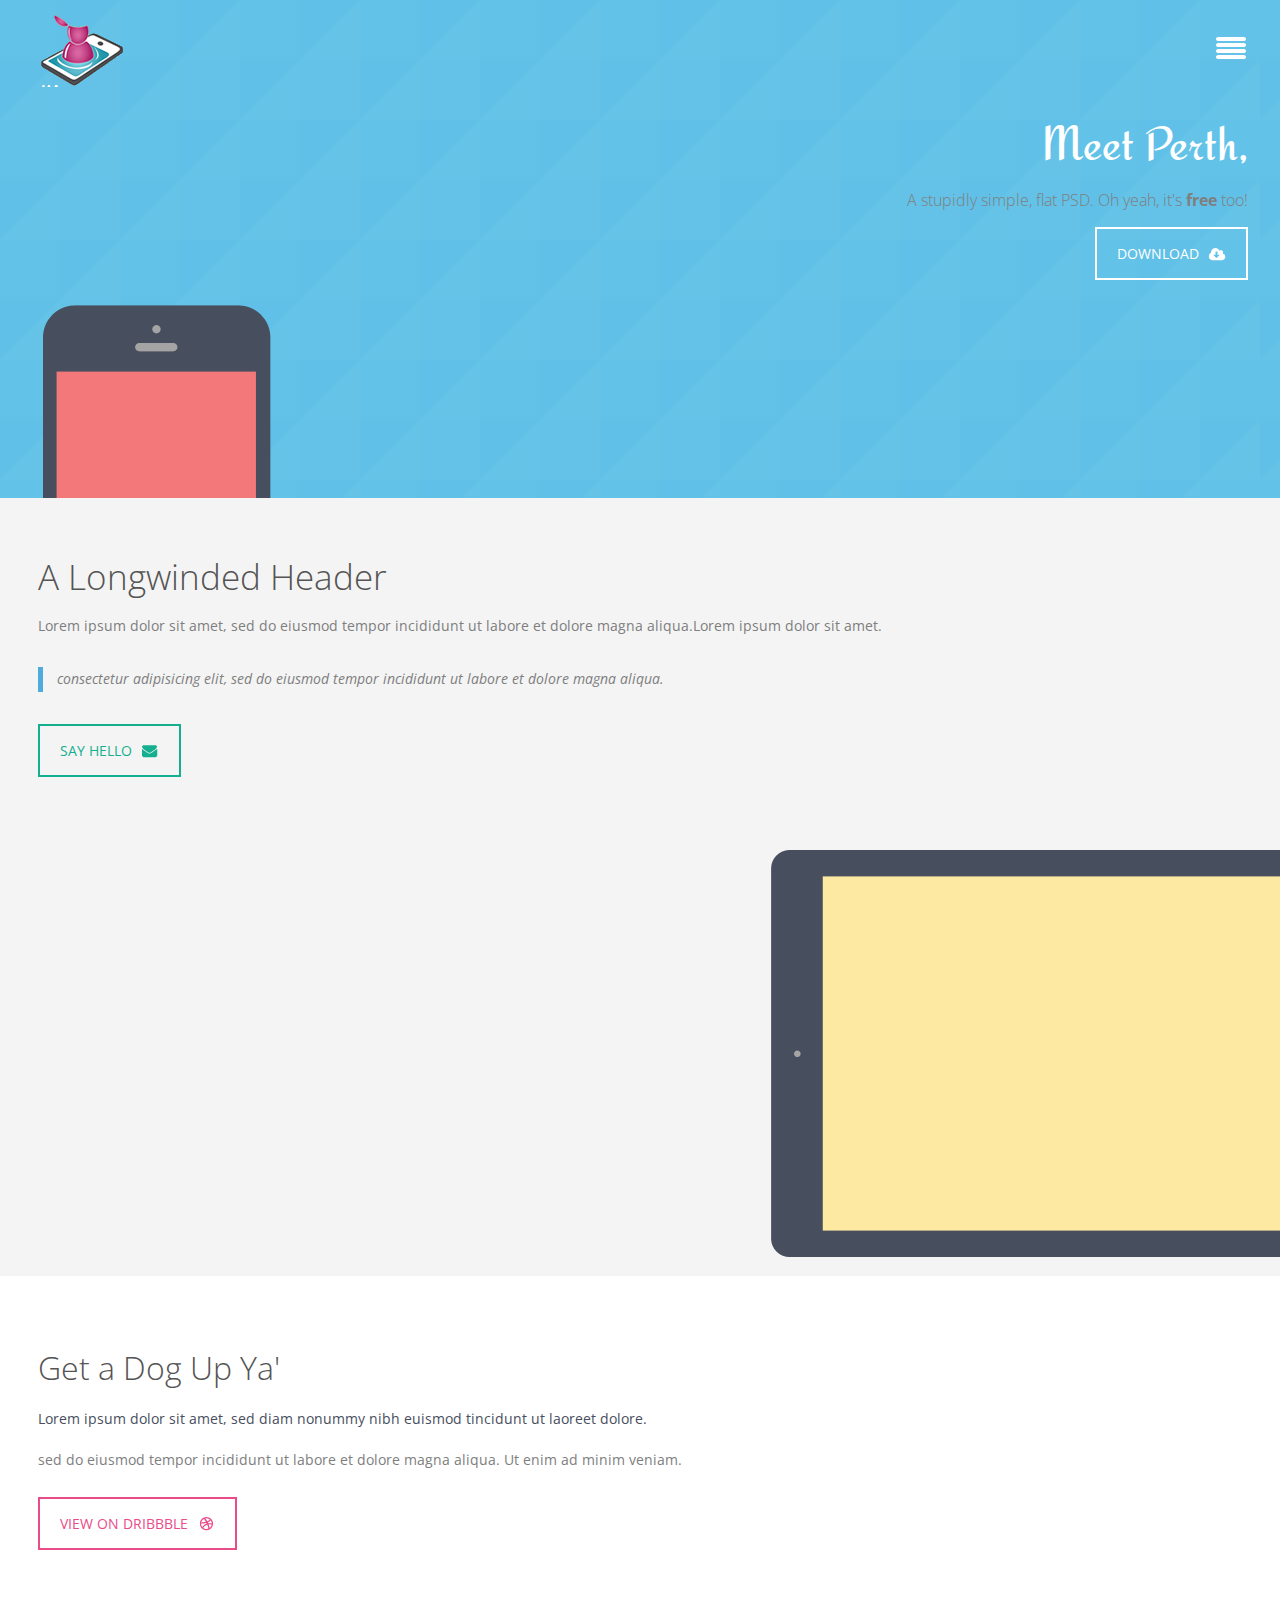
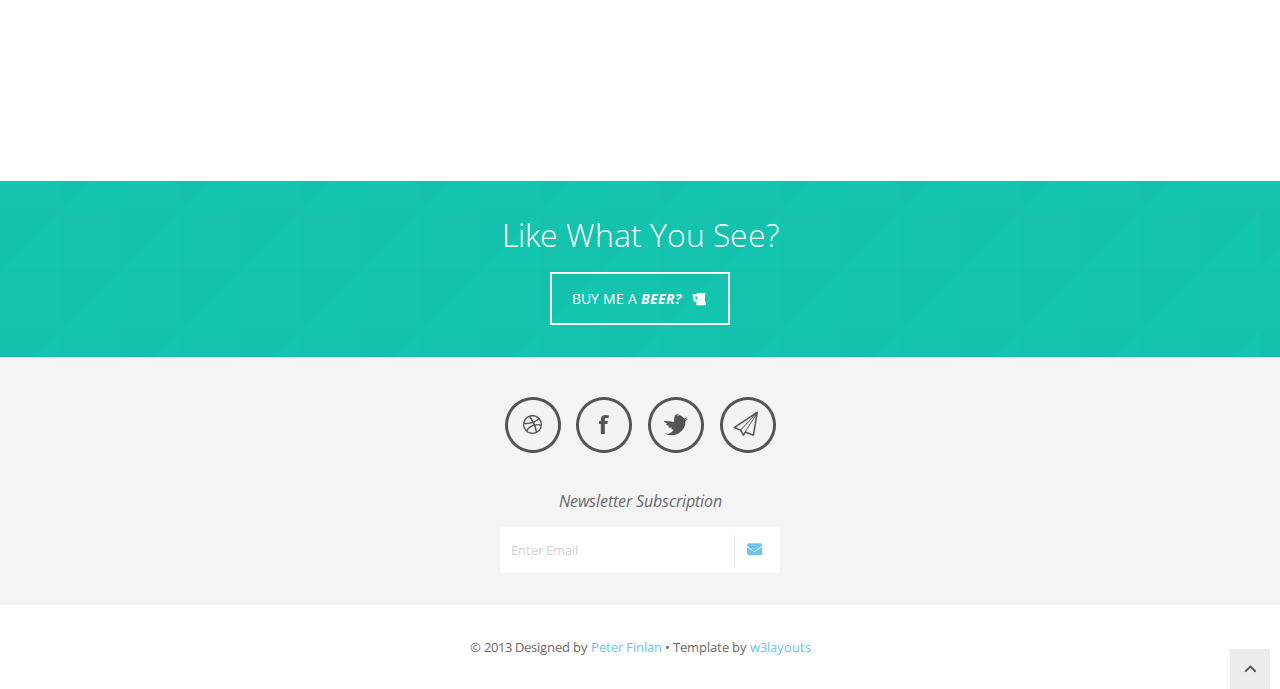
<file: layoutindex.html>
﻿<!--A Design by W3layouts
Author: W3layout
Author URL: http://w3layouts.com
License: Creative Commons Attribution 3.0 Unported
License URL: http://creativecommons.org/licenses/by/3.0/
-->
<!DOCTYPE HTML>
<html>
<head>
    <title>Perth real pixels for Iphone, Android and Smartphone Website Templates | Home :: w3layouts</title>
    <meta name="viewport" content="width=device-width, initial-scale=1, maximum-scale=1">
    <meta http-equiv="Content-Type" content="text/html; charset=utf-8" />
    <script type="application/x-javascript"> addEventListener("load", function() { setTimeout(hideURLbar, 0); }, false); function hideURLbar(){ window.scrollTo(0,1); } </script>
    <meta name="keywords" content="Perth real pixels Iphone web template, Andriod web template, Smartphone web template, free webdesigns for Nokia, Samsung, LG, SonyErricsson, Motorola web design" />
    <link href="css/style.css" rel="stylesheet" type="text/css" media="all" />
    <link href='http://fonts.googleapis.com/css?family=Open+Sans:300,600,700,400' rel='stylesheet' type='text/css'>
    <script src="js/jquery.min.js" type="text/javascript"></script>
    <script src="js/modernizr.custom.js" type="text/javascript"></script>
    <link href="css/popuo-box.css" rel="stylesheet" type="text/css" media="all" />
    <script src="js/jquery.magnific-popup.js" type="text/javascript"></script>
    <script type="text/javascript">
        jQuery(document).ready(function ($) {
            $(".scroll").click(function (event) {
                event.preventDefault();
                $('html,body').animate({ scrollTop: $(this.hash).offset().top }, 1200);
            });
        });
    </script>
</head>
<body>
    <div class="header">
        <div class="wrap">
            <div class="header_top" id="home">
                <div class="logo">
                    <a href="index.html">
                        <img src="images/logo.png" alt="" /></a>
                </div>
                <div class="menu">
                    <a href="#" class="right_bt" id="activator">
                        <img src="images/nav.png" alt="" /></a>
                    <div class="box" id="box">
                        <div class="box_content">
                            <div class="box_content_center">
                                <div class="form_content">
                                    <div class="menu_box_list">
                                        <ul>
                                            <li><a href="#"><i>
                                                <img src="images/home.png" alt="" /></i><span>home</span></a></li>
                                            <li class="active"><a href="#about" class="scroll"><i>
                                                <img src="images/about.png" alt="" /></i><span>about me</span></a></li>
                                            <li><a href="#portfolio" class="scroll"><i>
                                                <img src="images/portfolio.png" alt="" /></i><span>portfolio</span></a></li>
                                            <li><a href="#contact" class="scroll"><i>
                                                <img src="images/contact.png" alt="" /></i><span>drop me a line</span></a></li>
                                        </ul>
                                    </div>
                                    <a class="boxclose" id="boxclose">
                                        <img src="images/close.png" alt=""></a>
                                </div>
                                <div class="clear"></div>
                            </div>
                        </div>
                    </div>
                    <div class="clear"></div>
                    <script type="text/javascript">
                        var $ = jQuery.noConflict();
                        $(function () {
                            $('#activator').click(function () {
                                $('#box').animate({ 'top': '0px' }, 500);
                            });
                            $('#boxclose').click(function () {
                                $('#box').animate({ 'top': '-700px' }, 500);
                            });
                        });
                        $(document).ready(function () {

                            //Hide (Collapse) the toggle containers on load
                            $(".toggle_container").hide();

                            //Switch the "Open" and "Close" state per click then slide up/down (depending on open/close state)
                            $(".trigger").click(function () {                                
                                $(this).toggleClass("active").next().slideToggle("slow");
                                return false; //Prevent the browser jump to the link anchor
                            });

                        });
								</script>
                </div>
                <div class="clear"></div>
            </div>
            <div class="header_desc">
                <h1>Meet Perth,</h1>
                <p>A stupidly simple, flat PSD. Oh yeah, it's <span>free</span> too!</p>
                <div class="button">
                    <a href="http://w3layouts.com/" target="_blank">Download <i>
                        <img src="images/download-icon.png" alt="" /></i></a>
                </div>
                <div class="iphone_img">
                    <img src="images/iphone-big.png" alt="" />
                </div>
            </div>
        </div>
    </div>

    <div class="content">
        <div id="cbp-so-scroller" class="cbp-so-scroller">
            <div class="content_top">
                <div class="ipad_desc" id="about">
                    <h2>A Longwinded Header</h2>
                    <p>Lorem ipsum dolor sit amet, sed do eiusmod tempor incididunt ut labore et dolore magna aliqua.Lorem ipsum dolor sit amet.</p>
                    <p class="italic">consectetur adipisicing elit, sed do eiusmod tempor incididunt ut labore et dolore magna aliqua.</p>
                    <div class="button green">
                        <a class="popup-with-zoom-anim" href="#small-dialog">Say Hello <i>
                            <img src="images/mail.png" alt="" /></i></a>
                        <div id="small-dialog" class="mfp-hide">
                            <div class="comments-area">
                                <form>
                                    <div>
                                        <span class="label">
                                            <label>Your Name <span class="red">*</span></label></span>
                                        <span class="text-field">
                                            <input name="userName" type="text" class="textbox"></span>
                                        <div class="clear"></div>
                                    </div>
                                    <div>
                                        <span class="label">
                                            <label>E-mail <span class="red">*</span></label></span>
                                        <span class="text-field">
                                            <input name="userEmail" type="text" class="textbox"></span>
                                        <div class="clear"></div>
                                    </div>
                                    <div>
                                        <span class="label">
                                            <label>Website Name</label></span>
                                        <span class="text-field">
                                            <input type="text" class="textbox"></span>
                                        <div class="clear"></div>
                                    </div>
                                    <div>
                                        <span class="label">
                                            <label>Description <span class="red">*</span></label></span>
                                        <span class="text-field">
                                            <textarea name="userMsg"> </textarea></span>
                                        <div class="clear"></div>
                                    </div>
                                    <div>
                                        <span class="text-field">
                                            <input type="submit" value="Submit" class="myButton"></span>
                                        <div class="clear"></div>
                                    </div>
                                </form>
                            </div>
                        </div>
                        <script>
                            $(document).ready(function () {
                                $('.popup-with-zoom-anim').magnificPopup({
                                    type: 'inline',

                                    fixedContentPos: false,
                                    fixedBgPos: true,

                                    overflowY: 'auto',

                                    closeBtnInside: true,
                                    preloader: false,

                                    midClick: true,
                                    removalDelay: 300,
                                    mainClass: 'my-mfp-zoom-in'
                                });

                            });
								</script>
                    </div>
                </div>
                <div class="ipad_img">
                    <section class="cbp-so-section cbp-so-init cbp-so-animate">
                        <article class="cbp-so-side cbp-so-side-right">
                            <img src="images/ipad.png" alt="">
                        </article>
                    </section>
                </div>
                <div class="clear"></div>
            </div>
            <div class="content_bottom" id="portfolio">
                <div class="devices_desc">
                    <h2>Get a Dog Up Ya'</h2>
                    <p><span>Lorem ipsum dolor sit amet, sed diam nonummy nibh euismod tincidunt ut laoreet dolore.</span></p>
                    <p>sed do eiusmod tempor incididunt ut labore et dolore magna aliqua. Ut enim ad minim veniam.</p>
                    <div class="button dribbble">
                        <a href="http://dribbble.com/peterfinlan" target="_blank">View On Dribbble <i>
                            <img src="images/dribbble.png" alt="" /></i></a>
                    </div>
                </div>
                <div class="devices">
                    <section class="cbp-so-section cbp-so-init">
                        <article class="cbp-so-side cbp-so-side-left">
                            <img src="images/devices.png" alt="">
                        </article>
                    </section>
                </div>
                <div class="clear"></div>
            </div>
        </div>
        <div class="strip">
            <div class="wrap">
                <h3>Like What You See?</h3>
                <div class="button">
                    <a class="popup-with-zoom-anim" href="#small-dialog">Buy Me A <span>Beer?</span> <i>
                        <img src="images/beer.png" alt="" /></i></a>
                </div>
            </div>
        </div>
        <div class="contact" id="contact">
            <div class="wrap">
                <div class="socila_icons">
                    <ul>
                        <li class="dribbble-icon"><a href="#"></a></li>
                        <li class="facebook"><a href="#"></a></li>
                        <li class="twitter"><a href="#"></a></li>
                        <li class="mail"><a href="#"></a></li>
                    </ul>
                </div>

                <div class="newsletter_subscription">
                    <h3>Newsletter Subscription</h3>
                    <div class="search_box">
                        <form>
                            <input type="text" class="textbox" value="Enter Email" onfocus="this.value = '';" onblur="if (this.value == '') {this.value = 'Enter Email';}">
                            <input type="submit" value="">
                        </form>
                    </div>
                    <div class="clear"></div>
                </div>
            </div>
        </div>
        <div class="copy-right">
            <div class="wrap">
                <p class="copy">© 2013 Designed by <a href="http://dribbble.com/peterfinlan" target="_blank">Peter Finlan</a>  • Template by <a href="http://w3layouts.com" target="_blank">w3layouts</a> </p>
            </div>
            <a href="#home" id="toTop" class="scroll"><span id="toTopHover"></span></a>
        </div>
<!--        <script src="js/classie.js"></script>
        <script src="js/cbpScroller.js"></script>
        <script>
            new cbpScroller(document.getElementById('cbp-so-scroller'));
		</script>-->
    </div>
</body>
</html>
</file>
<file: css/popuo-box.css>
/* Styles for dialog window */
#small-dialog {
background:#FFF;
padding:15px;
text-align: left;
max-width: 400px;
margin:40px auto;
position: relative;
}
/**

/**
 * Fade-zoom animation for first dialog
 */

/* start state */
.my-mfp-zoom-in #small-dialog {
opacity: 0;
-webkit-transition: all 0.2s ease-in-out;
-moz-transition: all 0.2s ease-in-out;
-o-transition: all 0.2s ease-in-out;
transition: all 0.2s ease-in-out;
-webkit-transform: scale(0.8);
-moz-transform: scale(0.8);
-ms-transform: scale(0.8);
-o-transform: scale(0.8);
transform: scale(0.8);
}
/* animate in */
.my-mfp-zoom-in.mfp-ready #small-dialog {
opacity: 1;
-webkit-transform: scale(1);
-moz-transform: scale(1);
-ms-transform: scale(1);
-o-transform: scale(1);
transform: scale(1);
}
/* animate out */
.my-mfp-zoom-in.mfp-removing #small-dialog {
-webkit-transform: scale(0.8);
-moz-transform: scale(0.8);
-ms-transform: scale(0.8);
-o-transform: scale(0.8);
transform: scale(0.8);
opacity: 0;
}
/* Dark overlay, start state */
.my-mfp-zoom-in.mfp-bg {
opacity: 0;
-webkit-transition: opacity 0.3s ease-out;
-moz-transition: opacity 0.3s ease-out;
-o-transition: opacity 0.3s ease-out;
transition: opacity 0.3s ease-out;
}
/* animate in */
.my-mfp-zoom-in.mfp-ready.mfp-bg {
opacity: 0.9;
}
/* animate out */
.my-mfp-zoom-in.mfp-removing.mfp-bg {
opacity: 0;
}
/**
/* Magnific Popup CSS */
.mfp-bg {
  top: 0;
  left: 0;
  width: 100%;
  height: 100%;
  z-index: 1042;
  overflow: hidden;
  position: fixed;
  background: #0b0b0b;
  opacity: 0.8;
  filter: alpha(opacity=80); }

.mfp-wrap {
  top: 0;
  left: 0;
  width: 100%;
  height: 100%;
  z-index: 1043;
  position: fixed;
  outline: none !important;
  -webkit-backface-visibility: hidden; }

.mfp-container {
  text-align: center;
  position: absolute;
  width: 100%;
  height: 100%;
  left: 0;
  top: 0;
  padding: 0 8px;
  -webkit-box-sizing: border-box;
  -moz-box-sizing: border-box;
  box-sizing: border-box; }

.mfp-container:before {
  content: '';
  display: inline-block;
  height: 100%;
  vertical-align: middle; }

.mfp-align-top .mfp-container:before {
  display: none; }

.mfp-content {
  position: relative;
  display: inline-block;
  vertical-align: middle;
  margin: 0 auto;
  text-align: left;
  z-index: 1045; }

.mfp-inline-holder .mfp-content,
.mfp-ajax-holder .mfp-content {
  width: 100%;
  cursor: auto; }

.mfp-ajax-cur {
  cursor: progress; }

.mfp-zoom-out-cur,
.mfp-zoom-out-cur .mfp-image-holder .mfp-close {
  cursor: -moz-zoom-out;
  cursor: -webkit-zoom-out;
  cursor: zoom-out; }

.mfp-zoom {
  cursor: pointer;
  cursor: -webkit-zoom-in;
  cursor: -moz-zoom-in;
  cursor: zoom-in; }

.mfp-auto-cursor .mfp-content {
  cursor: auto; }

.mfp-close,
.mfp-arrow,
.mfp-preloader,
.mfp-counter {
  -webkit-user-select: none;
  -moz-user-select: none;
  user-select: none; }

.mfp-loading.mfp-figure {
  display: none; }

.mfp-hide {
  display: none !important; }

.mfp-preloader {
  color: #cccccc;
  position: absolute;
  top: 50%;
  width: auto;
  text-align: center;
  margin-top: -0.8em;
  left: 8px;
  right: 8px;
  z-index: 1044; }

.mfp-preloader a {
  color: #cccccc; }

.mfp-preloader a:hover {
  color: white; }

.mfp-s-ready .mfp-preloader {
  display: none; }

.mfp-s-error .mfp-content {
  display: none; }

button.mfp-close,
button.mfp-arrow {
  overflow: visible;
  cursor: pointer;
  background: transparent;
  border: 0;
  -webkit-appearance: none;
  display: block;
  padding: 0;
  z-index: 1046; }

button::-moz-focus-inner {
  padding: 0;
  border: 0; }

.mfp-close {
  width: 44px;
  height: 44px;
  line-height: 44px;
  position: absolute;
  right: 0;
  top: 0;
  text-decoration: none;
  text-align: center;
  opacity: 0.65;
  padding: 0 0 18px 10px;
  color: white;
  font-style: normal;
  font-size: 28px;
  outline:none;
  font-family: 'Open Sans', sans-serif;		
 }
  .mfp-close:hover, .mfp-close:focus {
    opacity: 1; }
  .mfp-close:active {
    top: 1px; }

.mfp-close-btn-in .mfp-close {
  color: #333333; }

.mfp-image-holder .mfp-close,
.mfp-iframe-holder .mfp-close {
  color: white;
  right: -6px;
  text-align: right;
  padding-right: 6px;
  width: 100%; 
}
/***** Form Styling ******/
.comments-area{
	padding-top:1em;
}
.comments-area div{
	padding:3px 0;
}
.comments-area span{
	display:block;
	font-size:0.85em;
	color:#7E7E7E;
	padding-bottom:3px;
}
.comments-area span span.red{
	color:red;
	display:inline;
	padding-left:2px;
}
.comments-area input[type="text"],.comments-area textarea{
		    padding:8px;
			display:inline-block;
			width:95%;
			background:#DFDFDF;
			border:none;
			outline:none;
			color:#464646;
			font-size:1em;
			font-family: 'Open Sans', sans-serif;		
			 -webkit-appearance:none;
}
.comments-area textarea{
		    resize:none;
		    height:100px;
			width:95%;
}
.myButton{
    background:#E57F85;
	color:#FFF;
	font-size:1em;
	text-transform:uppercase;
	padding:10px 15px;
	border:none;
	text-decoration: none;
	outline: 0;
	-webkit-transition: all 0.5s ease-in-out;
	-moz-transition: all 0.5s ease-in-out;
	-o-transition: all 0.5s ease-in-out;
	transition: all 0.5s ease-in-out;
    display:inline-block;
    cursor:pointer;
   -webkit-appearance:none;
    font-family: 'Open Sans', sans-serif;
}
.myButton:hover{
        text-shadow: 0px 0px 1px #000;
		background:#222;	
}
</file>
<file: css/style.css>
/*
Author: W3layout
Author URL: http://w3layouts.com
License: Creative Commons Attribution 3.0 Unported
License URL: http://creativecommons.org/licenses/by/3.0/
*/
/* reset */
html,body,div,span,applet,object,iframe,h1,h2,h3,h4,h5,h6,p,blockquote,pre,a,abbr,acronym,address,big,cite,code,del,dfn,em,img,ins,kbd,q,s,samp,small,strike,strong,sub,sup,tt,var,b,u,i,dl,dt,dd,ol,nav ul,nav li,fieldset,form,label,legend,table,caption,tbody,tfoot,thead,tr,th,td,article,aside,canvas,details,embed,figure,figcaption,footer,header,hgroup,menu,nav,output,ruby,section,summary,time,mark,audio,video{margin:0;padding:0;border:0;font-size:100%;font:inherit;vertical-align:baseline;}
article, aside, details, figcaption, figure,footer, header, hgroup, menu, nav, section {display: block;}
ol,ul{list-style:none;margin:0;padding:0;}
blockquote,q{quotes:none;}
blockquote:before,blockquote:after,q:before,q:after{content:'';content:none;}
table{border-collapse:collapse;border-spacing:0;}
/* start editing from here */
a{text-decoration:none;}
.txt-rt{text-align:right;}/* text align right */
.txt-lt{text-align:left;}/* text align left */
.txt-center{text-align:center;}/* text align center */
.float-rt{float:right;}/* float right */
.float-lt{float:left;}/* float left */
.clear{clear:both;}/* clear float */
.pos-relative{position:relative;}/* Position Relative */
.pos-absolute{position:absolute;}/* Position Absolute */
.vertical-base{	vertical-align:baseline;}/* vertical align baseline */
.vertical-top{	vertical-align:top;}/* vertical align top */
.underline{	padding-bottom:5px;	border-bottom: 1px solid #eee; margin:0 0 20px 0;}/* Add 5px bottom padding and a underline */
nav.vertical ul li{	display:block;}/* vertical menu */
nav.horizontal ul li{	display: inline-block;}/* horizontal menu */
img{max-width:100%;}
/*end reset*/
@font-face {
    font-family: 'redressedregular';
    src:url(../fonts/Redressed-webfont.ttf) format('truetype');
}
 body{
	font-family: 'Open Sans', sans-serif;
}
  .wrap{
	width:95%;
	margin:0 auto;
 }
  .header{
	background:url(../images/header-bg.jpg);
 }
  .logo{
	float:left;
 }
  .menu{
	 float:right;
	 margin:30px 0;
 }
 .box{
	position:absolute;
	top:-700px;
	width:100%;
	color:#7F7F7F;
	margin:auto;
	padding:0px;
	z-index:999999;
	text-align:center;
	left:0px;
 }
.box_content_center{
	background:rgba(229, 127, 133, 0.93);
 }
a.boxclose{
	cursor:pointer;
	text-align:center;
    display:block; 
    position: absolute;
	top:1em;
	right:1em;     
 }
.menu_box_list{
	display:inline-block;
	padding:4em 0;
}
.menu_box_list li a{
	display:block;
	color:#FFF;
	font-size:1.2em;
	margin:5px 0px;
	text-align:left;
	-webkit-transition: all 0.5s ease-in-out;
	-moz-transition: all 0.5s ease-in-out;
	-o-transition: all 0.5s ease-in-out;
	transition: all 0.5s ease-in-out;
}
.menu_box_list li a:hover{
	color:#B63D44;
}
.menu_box_list li a > i > img{
	vertical-align:middle;
	padding-right:10px;
}
 .header_desc{
 	text-align:right;
 }
 .header_desc h1{
 	font-family: 'redressedregular';
 	font-size:3em;
 	color:#FFF;
 }
 .header_desc p{
 	font-size:1em;
 	color:#7f7f7f;
 	padding:1em 0;
 	font-weight:200;
 }
 .header_desc p span{
 	font-weight:bold;
 }
 .button a{
 	display:inline-block;
 	font-size:0.9em;
 	color:#FFF;
 	text-transform:uppercase;
 	border:2px solid #FFF;
 	padding:15px 20px;
 	-webkit-transition: all 0.3s ease-out;
	-moz-transition: all 0.3s ease-out;
	-ms-transition: all 0.3s ease-out;
	-o-transition: all 0.3s ease-out;
	transition: all 0.3s ease-out;
 }
 .button a > i > img{
 	margin-bottom:-4px;
 	padding-left:5px;
 }
 .button a:hover{
  color:#5C5C5C;
}
.iphone_img img{
	display: block;
	margin-top:1em;
}
/*** Content ****/
.content_top{
	background:#f4f4f4;
	padding:1em 0 0 0;
}
.content_top h2{
	font-size:2.2em;
	color:#545454;
	font-weight:200;
}
.content_top p{
	font-size:0.85em;
	color:#7e7e7e;
	line-height:1.8em;
	padding:1em 0;
}
.ipad_desc{
	float:none;
	width:94%;
	padding:3%;
}
.ipad_img{
   float:right;
   width:100%;
   margin-right:-5em;
   text-align:right;	
}
.ipad_img img{
	display:block;
}
.ipad_desc p.italic{
	padding:0em 0em 0 1em;
	font-style:italic;
	border-left:5px solid #4eacdd;
	margin-top:15px;
}
.green{
	margin:2em 0 1em 0;
}
.green a{
	border:2px solid #14af8f;
	color:#14af8f;
}
/***** Content - botttom ******/
.content_bottom{
	padding-top:2em;
}
.devices{
	float:none;
	width:100%;
	padding-top:1em;
	margin-bottom:-3.4em;
}
.devices img{
	display:block;
	margin:0 auto;
}
.devices_desc{
	float:none;
	width:94%;
	padding:3%;
}
.devices_desc h2{
	font-size:2em;
	color:#545454;
	margin-bottom:10px;
	font-weight:200;
}
.devices_desc p{
	font-size:0.85em;
	color:#7e7e7e;
	line-height:1.8em;
	padding:.6em 0;
}
.devices_desc p span{
     color:#474e5d;
}
.dribbble{
	margin:1em 0;
}
.dribbble a{
	color:#ea4c89;
	border:2px solid #ea4c89;
	padding:15px 20px;
}
/***** Scrolling Effect ********/
*, *:after, *:before { -webkit-box-sizing: border-box; -moz-box-sizing: border-box; box-sizing: border-box; }
.cbp-so-scroller {
	overflow: hidden;
}
/* Clear floats of children */
.cbp-so-section:before,
.cbp-so-section:after {
	content: " ";
	display: table;
}
.cbp-so-section:after {
	clear: both;
}
/* Sides */
.cbp-so-side {
	display:inline-block;
	margin: 0;
	overflow: hidden;
	min-height: 12em;
	-webkit-transition: -webkit-transform 0.5s, opacity 0.5s;
	-moz-transition: -moz-transform 0.5s, opacity 0.5s;
	transition: transform 0.5s, opacity 0.5s;
}
/* Clear floats of children */
.cbp-so-side:before,
.cbp-so-side:after {
	content: " ";
	display: table;
}
.cbp-so-side:after {
	clear: both;
}
/* Initial state (hidden or anything else) */
.cbp-so-init .cbp-so-side {
	opacity: 0;
}
.cbp-so-init .cbp-so-side-left {
	-webkit-transform: translateX(-80px);
	-moz-transform: translateX(-80px);
	transform: translateX(-80px);
}
.cbp-so-init .cbp-so-side-right {
	-webkit-transform: translateX(80px);
	-moz-transform: translateX(80px);
	transform: translateX(80px);
}

/* Animated state */
/* add you final states (transition) or your effects (animations) for each side */
.cbp-so-section.cbp-so-animate .cbp-so-side-left,
.cbp-so-section.cbp-so-animate .cbp-so-side-right {
	-webkit-transform: translateX(0px);
	-moz-transform: translateX(0px);
	transform: translateX(0px);
	opacity: 1;
}
.cbp-so-section.cbp-so-animate .cbp-so-side-right {
	-webkit-transition-delay: 0.2s;
	-moz-transition-delay: 0.2s;
	transition-delay: 0.2s;
}

.strip{
	background:url(../images/strip-bg.jpg);
	text-align:center;
	padding:2em 0;
}
.strip h3{
	font-size:2em;
	color:#FFF;
	margin-bottom:.5em;
	font-weight:200;
}
.button a span{
	font-weight:bold;
	font-style:italic;
}
/******** COntact ********/
.contact{
	background:#f4f4f4;
	padding:2em 0;
	text-align:center;
}
.socila_icons li{
	display:inline-block;
	width:64px;
	height:64px;
	margin:0 2px;
}
.socila_icons li a{
	width:64px;
	height:64px;
	display:block;
	background:url(../images/social-icons.png) no-repeat;
}
.socila_icons li.dribbble-icon a{
	background-position:-180px 0;
}
.socila_icons li.dribbble-icon a:hover{
	background-position:-180px -71px;
}
.socila_icons li.facebook a{
	background-position:-6px 0;
}
.socila_icons li.facebook a:hover{
	background-position:-5px -72px;
}
.socila_icons li.twitter a{
	background-position:-90px 0;
}
.socila_icons li.twitter a:hover{
	background-position:-90px -71px;
}
.socila_icons li.mail a{
	background-position:-265px 0;
}
.socila_icons li.mail a:hover{
	background-position:-265px -71px;
}
.newsletter_subscription{
    display:inline-block;
    padding:2em 0 0 0;
}
.newsletter_subscription h3{
	font-size:1em;
	font-style:italic;
	color:#676767;
	padding:0px 0px 15px 0;
}
/********* Search box ***********/
.search_box {
	float:left;
	background:#FFF;
	position: relative;
	border-radius:3px;
	-webkit-border-radius:3px;
	-moz-border-radius:3px;
	-o-border-radius:3px;
	margin:0px auto;
	padding:8px 0;
	width:280px;
}
.search_box form input[type="text"] {
	border: none;
	outline: none;
	background: none;
	font-size:0.8em;
	color:#D3D3D3;
	width:80%;
	padding:6px 0;
    -webkit-appearance:none;
    border-right: 1px solid #EEE;
	font-family: 'Open Sans', sans-serif;
	margin:0;
}
.search_box form input[type="text"]:focus{
	color:#676767;
}
.search_box form input[type="submit"] {
	border: none;
	outline:none;
	cursor: pointer;
	background: url(../images/email.png) no-repeat;
	margin-top:5px;
	float: right;
	width:24px;
	margin-right:10px;
}	
/*----copy-right-----*/
.copy-right{
	text-align:center;
	padding:2em 0;
	background:#FFF;
	position:relative;
}
.copy-right p{
	color:#696969;
	font-size: 0.8em;
	line-height:1.6em;
}
.copy-right p span{
	color:#6ec5ea;
}
.copy-right p a{
	color:#6ec5ea;
	-webkit-transition: all 0.3s ease-out;
	-moz-transition: all 0.3s ease-out;
	-ms-transition: all 0.3s ease-out;
	-o-transition: all 0.3s ease-out;
	transition: all 0.3s ease-out;
}
.copy-right p a:hover{
	text-decoration:underline;
}
/*** move top **/
#toTop {
	position:absolute;
	bottom:0px;
	right:10px;
	overflow: hidden;
	border: none;
	text-indent: 100%;
	background:#ECECEC url(../images/move-top.png) no-repeat center;
	padding: 20px;
}
#toTop:hover{
	outline: none;
	background:#D5D5D5 url(../images/move-top.png) no-repeat center;
}
</file>
